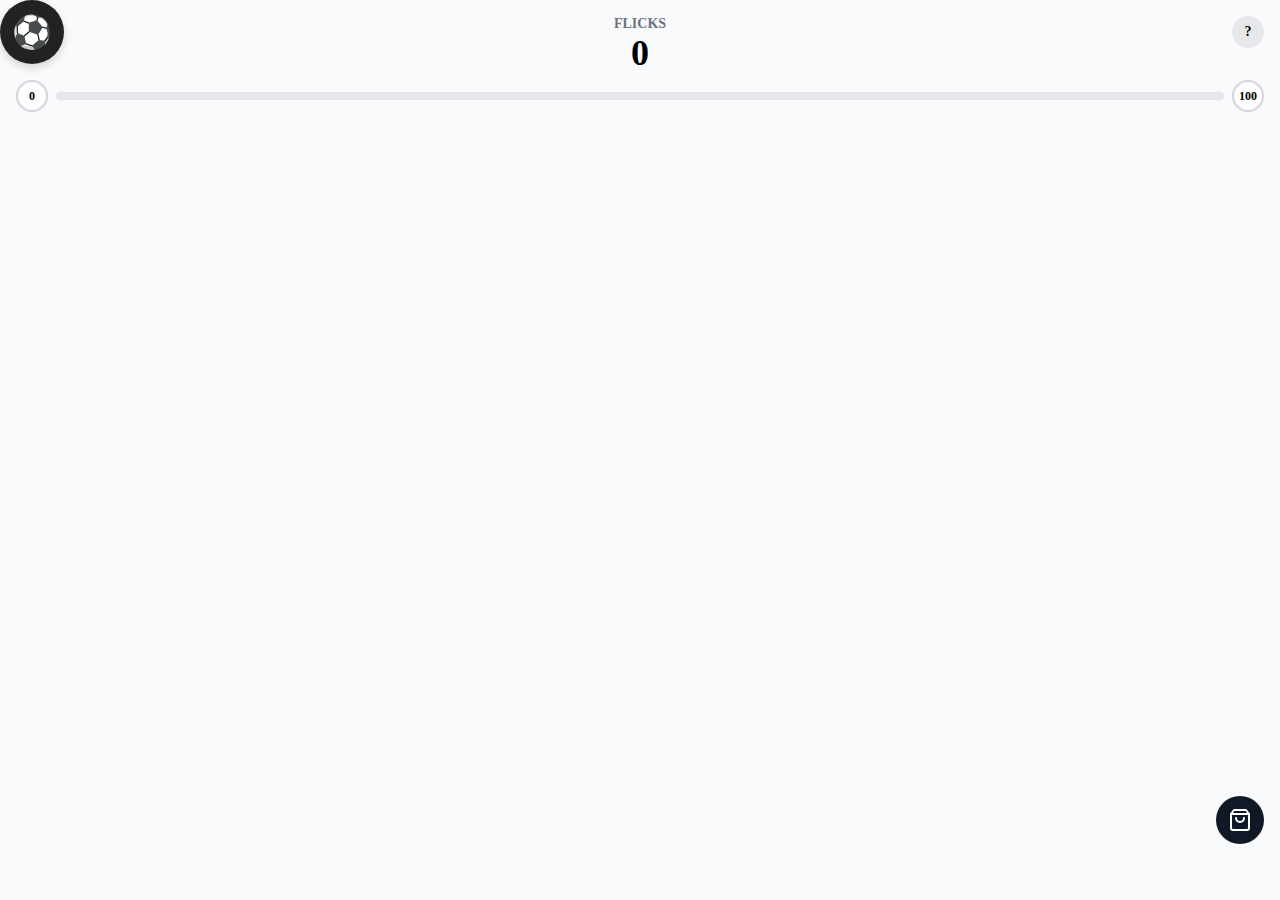
<file: index.html>
<!DOCTYPE html>
<html lang="en">
  <head>
  <meta charset="UTF-8" />
  <meta name="viewport" content="width=device-width, initial-scale=1.0" />
  <title>Flick Ball Game</title>
  <link rel="stylesheet" href="styles.css">
  <link rel="manifest" href="manifest.json">
</head>

  <body>
    <div id="game-area">
      <!-- Score Display -->
      <div class="score-display">
        <p class="score-label">FLICKS</p>
        <h1 class="score-value">0</h1>
      </div>

      <!-- Progress Bar -->
      <div class="progress-container">
        <div class="milestone">
          <span class="milestone-text">0</span>
        </div>
        <div class="progress-bar">
          <div class="progress-fill"></div>
        </div>
        <div class="milestone">
          <span class="milestone-text">100</span>
        </div>
      </div>

      <!-- Ball -->
      <div id="ball">⚽</div>

      <!-- Shop Button -->
      <div id="shop-button">
        <svg xmlns="http://www.w3.org/2000/svg" width="24" height="24" viewBox="0 0 24 24" fill="none" stroke="currentColor" stroke-width="2" stroke-linecap="round" stroke-linejoin="round">
          <path d="M6 2 3 6v14a2 2 0 0 0 2 2h14a2 2 0 0 0 2-2V6l-3-4Z"/>
          <path d="M3 6h18"/>
          <path d="M16 10a4 4 0 0 1-8 0"/>
        </svg>
      </div>

      <!-- Shop Modal -->
      <div id="shop-modal" class="hidden">
        <div class="modal-backdrop"></div>
        <div class="modal-content">
          <div class="modal-header">
            <h2>Ball Skins</h2>
            <button class="close-button">✕</button>
          </div>
          <div class="skins-grid">
            <!-- Skins will be added here by JavaScript -->
          </div>
        </div>
      </div>

      <!-- Help Button -->
      <div id="help-button">?</div>

      <!-- Help Modal -->
      <div id="help-modal" class="hidden">
        <div class="modal-backdrop"></div>
        <div class="modal-content">
          <div class="modal-header">
            <h2>How to Play</h2>
            <button class="close-button">✕</button>
          </div>
          <div class="help-content">
            <div class="help-section">
              <h3>Flicking the Ball</h3>
              <p>Drag and release the ball to flick it. The speed and direction of your flick determines how the ball moves.</p>
            </div>
            <div class="help-section">
              <h3>Flicks & Milestones</h3>
              <p>Each time you flick the ball, your score increases. Reach milestones to unlock new ball skins.</p>
            </div>
            <div class="help-section">
              <h3>Ball Skins</h3>
              <p>Click the hanger icon to open the skin shop. New skins unlock as you reach certain milestones.</p>
            </div>
            <div class="help-section">
              <h3>Tips</h3>
              <ul>
                <li>The ball will bounce off the edges</li>
                <li>Flick harder for more speed</li>
                <li>Try to reach 1000 flicks to unlock all skins</li>
              </ul>
            </div>
          </div>
        </div>
      </div>
    </div>

    <!-- IMPORTANT: DO NOT REMOVE THIS SCRIPT TAG OR THIS VERY COMMENT! -->
    <script src="https://cdn.gpteng.co/gptengineer.js" type="module"></script>
    <script src="game.js"></script>
  </body>
</html>
</file>
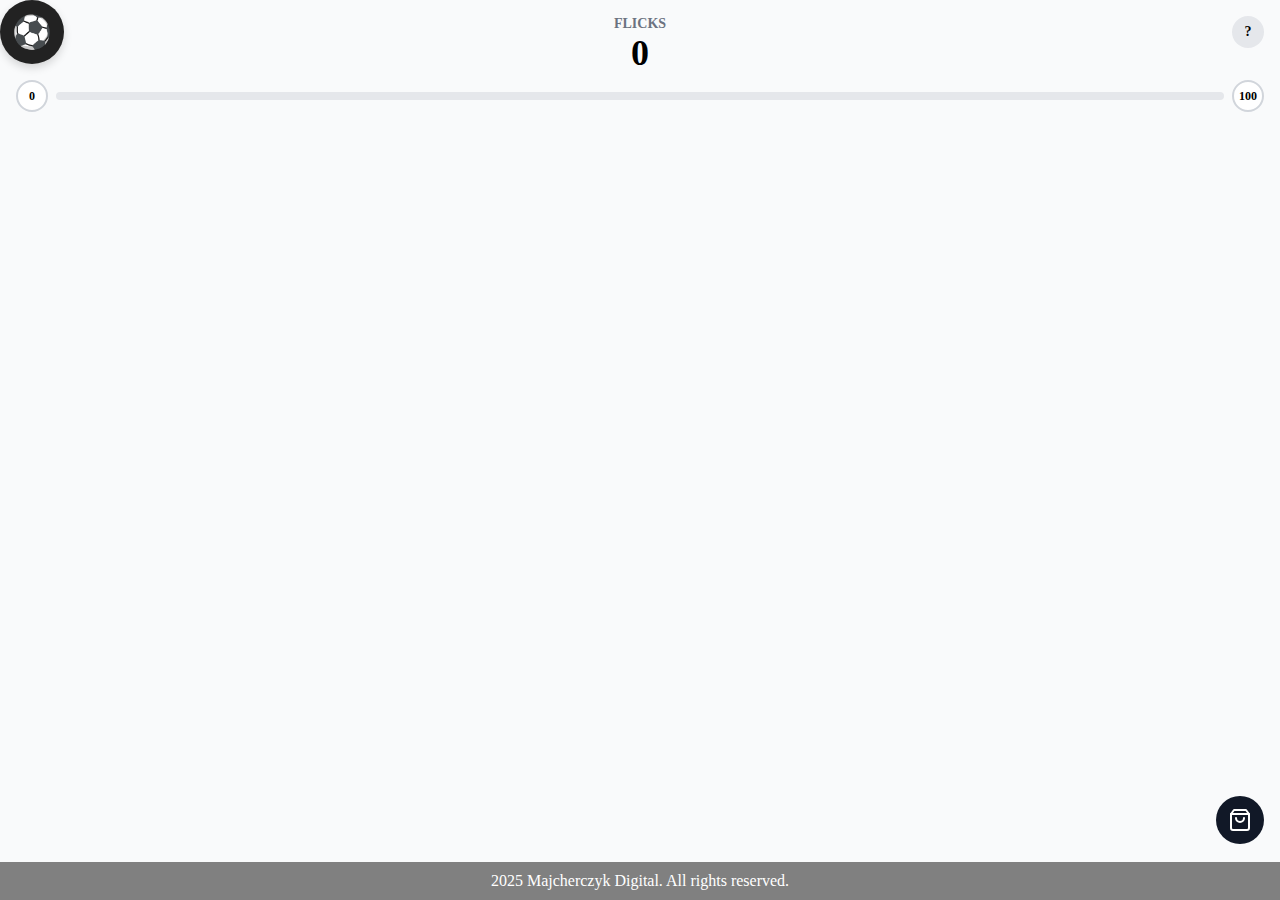
<file: game.html>
<!DOCTYPE html>
<html lang="en">
  <head>
  <meta charset="UTF-8" />
  <meta name="viewport" content="width=device-width, initial-scale=1.0" />
  <title>Flick Bounce</title>
  <link rel="stylesheet" href="styles.css">
<link rel="manifest" href="https://minecraftbuildhax1.github.io/Flick-Bounce/manifest.json">


</head>

  <body>
     <button id="add-to-home-screen" style="display: none;">Add to Home Screen</button>
    <div id="game-area">
      <!-- Score Display -->
      <div class="score-display">
        <p class="score-label">FLICKS</p>
        <h1 class="score-value">0</h1>
      </div>

      <!-- Progress Bar -->
      <div class="progress-container">
        <div class="milestone">
          <span class="milestone-text">0</span>
        </div>
        <div class="progress-bar">
          <div class="progress-fill"></div>
        </div>
        <div class="milestone">
          <span class="milestone-text">100</span>
        </div>
      </div>

      <!-- Ball -->
      <div id="ball">⚽</div>
<!-- Shop Button -->
       <div id="shop-button">
         <svg xmlns="http://www.w3.org/2000/svg" width="24" height="24" viewBox="0 0 24 24" fill="none" stroke="currentColor" stroke-width="2" stroke-linecap="round" stroke-linejoin="round">
           <path d="M6 2 3 6v14a2 2 0 0 0 2 2h14a2 2 0 0 0 2-2V6l-3-4Z"/>
           <path d="M3 6h18"/>
           <path d="M16 10a4 4 0 0 1-8 0"/>
         </svg>
       </div>
 
       <!-- Shop Modal -->
       <div id="shop-modal" class="hidden">
         <div class="modal-backdrop"></div>
         <div class="modal-content">
           <div class="modal-header">
             <h2>Ball Skins</h2>
             <button class="close-button">✕</button>
           </div>
           <div class="skins-grid">
             <!-- Skins will be added here by JavaScript -->
           </div>
         </div>
       </div>

      <!-- Help Button -->
      <div id="help-button">?</div>

      <!-- Help Modal -->
      <div id="help-modal" class="hidden">
        <div class="modal-backdrop"></div>
        <div class="modal-content">
          <div class="modal-header">
            <h2>How to Play</h2>
            <button class="close-button">✕</button>
          </div>
          <div class="help-content">
     <div class="help-section">
  <h3>Flicking the Ball</h3>
  <p>Drag and release the ball to flick it. The ball must bounce off a wall before your flick is counted!</p>
</div>
<div class="help-section">
  <h3>Flicks & Milestones</h3>
  <p>Each time the ball bounces off a wall after a flick, your score increases. Reach milestones to unlock new ball skins.</p>
</div>
<div class="help-section">
  <h3>Ball Skins</h3>
  <p>Click the hanger icon to open the skin shop. New skins unlock as you reach certain milestones.</p>
</div>
<div class="help-section">
  <h3>Tips</h3>
  <ul>
    <li>The ball will bounce off the edges — that's how you score!</li>
    <li>Flick harder for more speed</li>
    <li>Try to reach 1000000 flicks to unlock all skins</li>
  </ul>
</div>

            </div>
          </div>
        </div>
      </div>
    </div>
       <footer>
        <p>2025 Majcherczyk Digital. All rights reserved.</p>
    </footer>
<div class="support-button">
      <script type="text/javascript" src="https://cdnjs.buymeacoffee.com/1.0.0/button.prod.min.js" 
        data-name="bmc-button" 
        data-slug="markmajcherczykolczak" 
        data-color="#FFDD00" 
        data-emoji="☕"  
        data-font="Cookie" 
        data-text="Buy me a coffee" 
        data-outline-color="#000000" 
        data-font-color="#000000" 
        data-coffee-color="#ffffff"></script>
    </div>
    <!-- IMPORTANT: DO NOT REMOVE THIS SCRIPT TAG OR THIS VERY COMMENT! -->
    <script src="https://cdn.gpteng.co/gptengineer.js" type="module"></script>
    <script src="game.js"></script>
  </body> 
</html>
</file>
<file: styles.css>
/* Reset and base styles */
* {
  margin: 0;
  padding: 0;
  box-sizing: border-box;
}

body {
  width: 100%;
  height: 100vh;
  touch-action: none;
  user-select: none;
  
}

#game-area {
  width: 100%;
  height: 100vh;
  background-color: #f9fafb;
  position: relative;
  overflow: hidden;
}

/* Score Display */
.score-display {
  position: absolute;
  top: 1rem;
  left: 0;
  right: 0;
  margin: auto;
  width: 10rem;
  text-align: center;
}

.score-label {
  font-size: 0.875rem;
  font-weight: 600;
  color: #6b7280;
}

.score-value {
  font-size: 2.25rem;
  font-weight: 700;
}

/* Progress Bar */
.progress-container {
  position: absolute;
  top: 5rem;
  left: 1rem;
  right: 1rem;
  display: flex;
  align-items: center;
  gap: 0.5rem;
}

.milestone {
  width: 2rem;
  height: 2rem;
  border-radius: 50%;
  background: white;
  border: 2px solid #d1d5db;
  display: flex;
  align-items: center;
  justify-content: center;
}

.milestone-text {
  font-size: 0.75rem;
  font-weight: 600;
}

.progress-bar {
  flex-grow: 1;
  height: 0.5rem;
  background: #e5e7eb;
  border-radius: 9999px;
  overflow: hidden;
}

.progress-fill {
  height: 100%;
  width: 0%;
  background: #111827;
  transition: width 0.5s ease-out;
}

/* Ball */
#ball {
  position: absolute;
  width: 4rem;
  height: 4rem;
  border-radius: 50%;
  background: #222;
  color: white;
  display: flex;
  align-items: center;
  justify-content: center;
  font-size: 2rem;
  cursor: grab;
  box-shadow: 0 4px 8px rgba(0,0,0,0.15);
  touch-action: none;
  transition: transform 0.3s ease;
}

#ball.grabbing {
  cursor: grabbing;
}

#ball.bounce {
  animation: bounce 0.3s ease;
}
#shop-button {
   position: fixed;
   bottom: 3.5rem; /* Same height as the "Buy Me A Coffee" button */
   right: 1rem; /* Adjust it to be on the right side */
   width: 3rem;
   height: 3rem;
   border-radius: 50%;
   background: #111827;
   color: white;
   display: flex;
   align-items: center;
   justify-content: center;
   cursor: pointer;
   transition: background-color 0.2s;
 }
 
 #shop-button:hover {
   background: #374151;
 }


/* Help Button */
#help-button {
  position: absolute;
  top: 1rem;
  right: 1rem;
  width: 2rem;
  height: 2rem;
  border-radius: 50%;
  background: #e5e7eb;
  display: flex;
  align-items: center;
  justify-content: center;
  cursor: pointer;
  font-weight: 700;
  font-size: 0.875rem;
  transition: background-color 0.2s;
}

#help-button:hover {
  background: #d1d5db;
}

/* Modal Styles */
.modal-backdrop {
  position: fixed;
  inset: 0;
  background: rgba(0, 0, 0, 0.5);
  z-index: 50;
}

.modal-content {
  position: fixed;
  top: 50%;
  left: 50%;
  transform: translate(-50%, -50%);
  background: white;
  padding: 1.5rem;
  border-radius: 0.5rem;
  width: 90%;
  max-width: 20rem;
  max-height: 80vh;
  z-index: 51;
  animation: pop 0.3s ease;
}

.modal-header {
  display: flex;
  justify-content: space-between;
  align-items: center;
  margin-bottom: 1rem;
}

.modal-header h2 {
  font-size: 1.25rem;
  font-weight: 700;
}

.close-button {
  background: none;
  border: none;
  color: #6b7280;
  cursor: pointer;
  font-size: 1.25rem;
}

.close-button:hover {
  color: #374151;
}

.skins-grid {
   display: grid;
   grid-template-columns: repeat(2, 1fr);
   gap: 0.75rem;
   max-height: 300px; /* You can adjust this to the height you want */
   overflow-y: auto;  /* Allow vertical scrolling */
   -webkit-overflow-scrolling: touch;  /* Smooth scrolling for iOS */
   padding-right: 1rem;
 }
 
 
 /* For webkit browsers (Chrome, Safari, Edge) */
 .skins-grid::-webkit-scrollbar {
   width: 8px;
 }
 
 .skins-grid::-webkit-scrollbar-thumb {
   background-color: rgba(0, 0, 0, 0.5);
   border-radius: 4px;
 }
 
 .skins-grid::-webkit-scrollbar-track {
   background-color: transparent;
 }
.skin-item {
  padding: 0.75rem;
  border-radius: 0.5rem;
  border: 2px solid #e5e7eb;
  cursor: pointer;
  transition: background-color 0.2s;
}

.skin-item.active {
  border-color: #111827;
}

.skin-item.locked {
  opacity: 0.6;
  cursor: not-allowed;
}

.skin-item:not(.locked):hover {
  background: #f3f4f6;
}

.skin-icon {
  width: 3rem;
  height: 3rem;
  border-radius: 50%;
  background: #111827;
  color: white;
  display: flex;
  align-items: center;
  justify-content: center;
  font-size: 1.5rem;
  margin: 0 auto 0.5rem;
}

.skin-name {
  font-size: 0.875rem;
  font-weight: 500;
  text-align: center;
}

.skin-requirement {
  font-size: 0.75rem;
  color: #6b7280;
  text-align: center;
  margin-top: 0.25rem;
}

/* Help Content */
.help-content {
  overflow-y: auto;
  max-height: 60vh;
}

.help-section {
  margin-bottom: 1rem;
}

.help-section h3 {
  font-weight: 700;
  margin-bottom: 0.25rem;
}

.help-section p {
  font-size: 0.875rem;
  color: #374151;
}

.help-section ul {
  list-style-position: inside;
  font-size: 0.875rem;
  color: #374151;
  padding-left: 1rem;
}
footer {
  position: fixed;
  bottom: 0;
  width: 100%;
  text-align: center;
  background-color: #808080;
  color: #fff;
  padding: 10px;
}




/* Support Button without the green box */
/* Support Button without the green box */
.support-button {
  position: fixed;
  bottom: 3.5rem; /* Same as other buttons */
  left: 0; /* Align the button to the left edge */
  right: 0; /* Align the button to the right edge */
  margin: 0 auto; /* Center the button horizontally */
  width: auto;
  padding: 10px 20px;
  background-color: transparent; /* Remove background color */
  color: #4CAF50; /* Green text */
  border: none; /* Remove the border */
  border-radius: 5px;
  font-size: 14px;
  text-align: center;
  cursor: pointer;
  box-shadow: none; /* Remove any shadow */
}

.support-button:hover {
  background-color: #f1f1f1; /* Optional hover effect */
}

/* Animations */
@keyframes bounce {
  0%, 100% { transform: scale(1); }
  50% { transform: scale(1.1); }
}

@keyframes pop {
  0% { transform: translate(-50%, -50%) scale(0.95); opacity: 0; }
  100% { transform: translate(-50%, -50%) scale(1); opacity: 1; }
}

/* Hide elements */
.hidden {
  display: none;
}
@keyframes popAnimation {
  0% {
    transform: scale(1);
  }
  50% {
    transform: scale(1.2); /* Scale up */
  }
  100% {
    transform: scale(1); /* Return to normal size */
  }
}

#ball {
  transition: transform 0.3s ease-in-out;
}

.pop {
  animation: popAnimation 0.6s ease-out;
}
</file>
